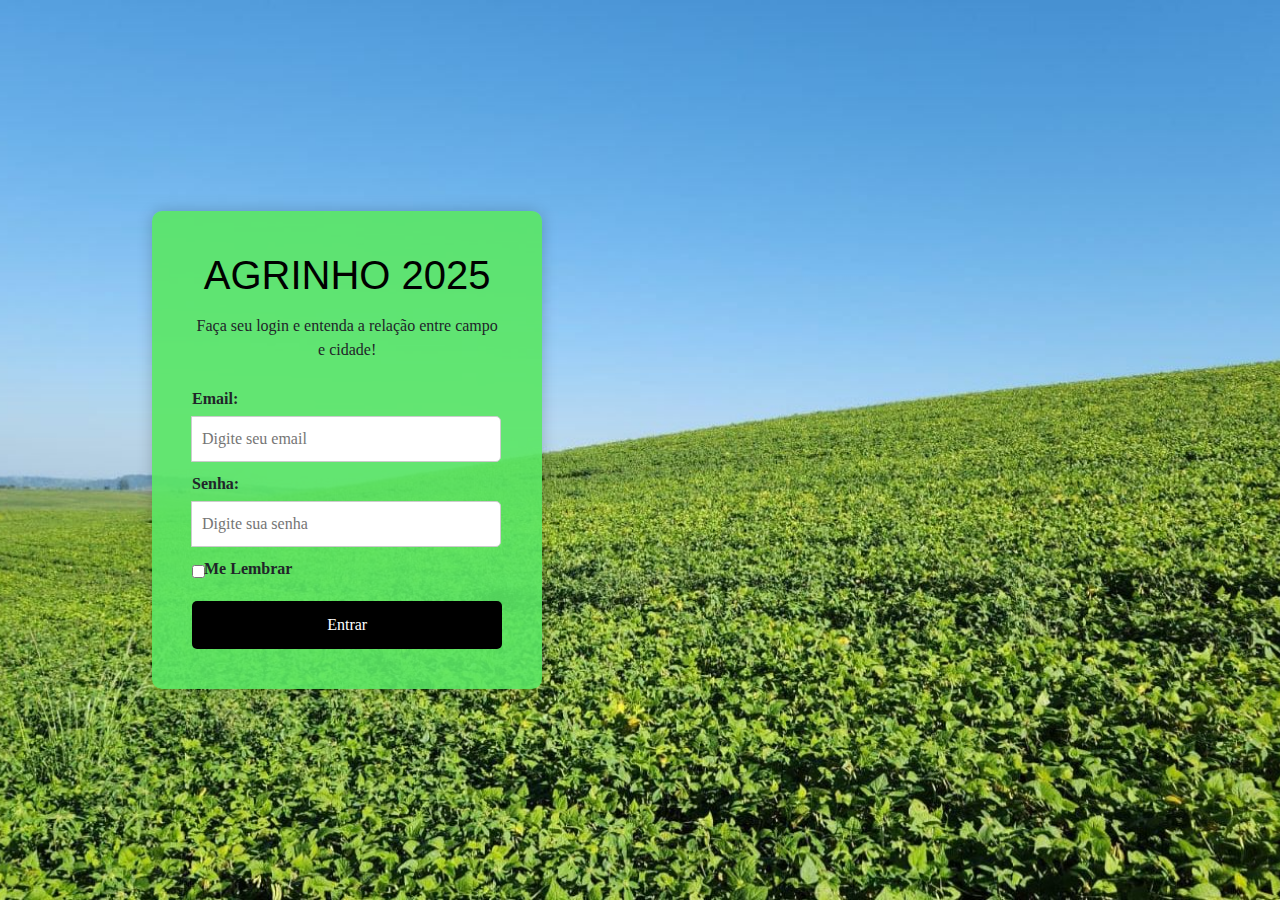
<file: index.html>
<!DOCTYPE html>
<html lang="pt-BR">
<head>
    <meta charset="UTF-8">
    <meta name="viewport" content="width=device-width, initial-scale=1.0">
    <title>AGRINHO - 2025</title>
    <link href="https://cdn.jsdelivr.net/npm/bootstrap@5.3.3/dist/css/bootstrap.min.css" rel="stylesheet" integrity="sha384-QWTKZyjpPEjISv5WaRU9OFeRpok6YctnYmDr5pNlyT2bRjXh0JMhjY6hW+ALEwIH" crossorigin="anonymous">
    <script src="https://cdn.jsdelivr.net/npm/bootstrap@5.3.3/dist/js/bootstrap.bundle.min.js" integrity="sha384-YvpcrYf0tY3lHB60NNkmXc5s9fDVZLESaAA55NDzOxhy9GkcIdslK1eN7N6jIeHz" crossorigin="anonymous"></script>

    <link rel="stylesheet" href="login.css">
</head>
<body>
    <div class="container">
        <div class="form-container">
            <h1>AGRINHO 2025 </h1>
            <p>Faça seu login e entenda a relação entre campo e cidade!</p>
            
            <div class="input-group">
                <label for="email">Email:</label>
                <input type="email" id="email" placeholder="Digite seu email">
            </div>
            <div class="input-group">
                <label for="senha">Senha:</label>
                <input type="password" id="senha" placeholder="Digite sua senha">
            </div>
        
            <div class="input-group">
                <input type="checkbox" id="lembrar">
                <label for="lembrar">Me Lembrar</label>
            </div>
            <a href="home.html">
                <button type="submit">Entrar</button>
            </a>
            
        </div>
        <!-- <div class="image-container">
            <img class="paisagem" src="foto01.jpeg" alt="paisagem">
        </div> -->
    </div>
</body>
</html>
</file>
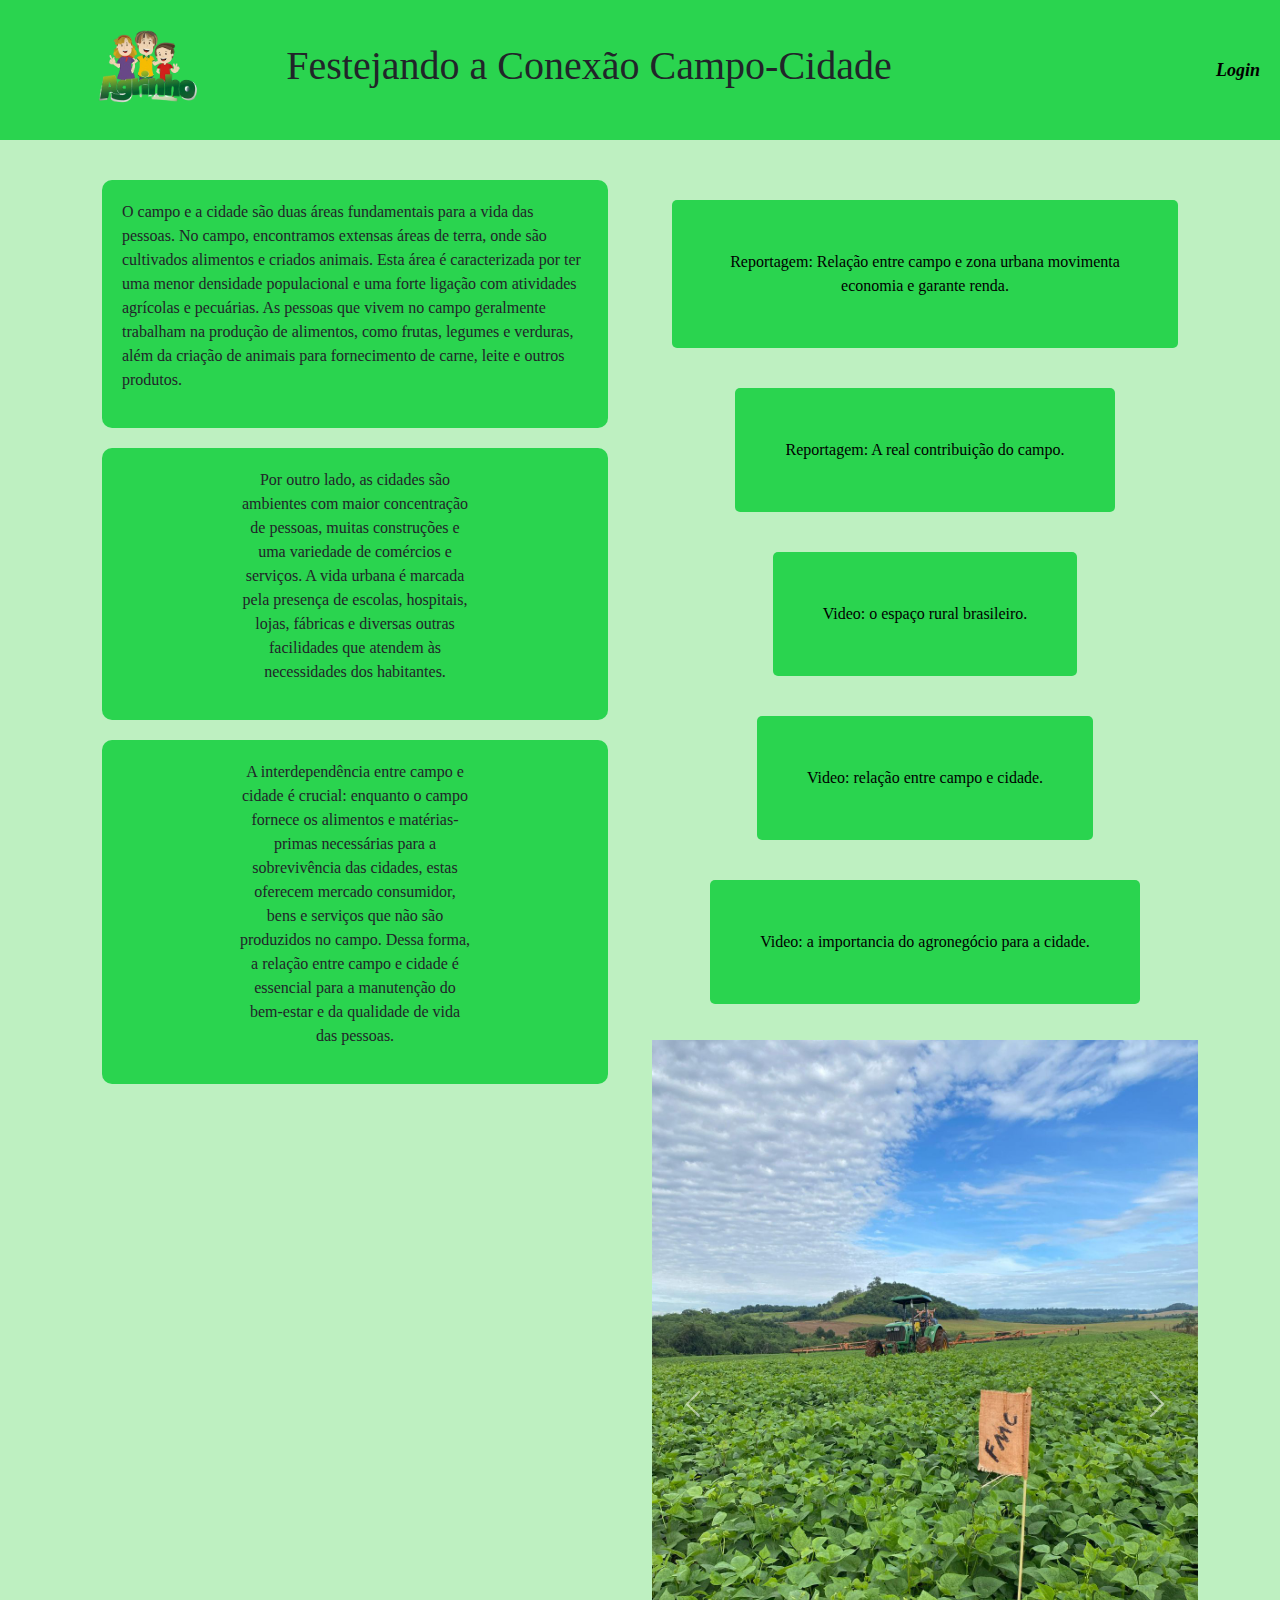
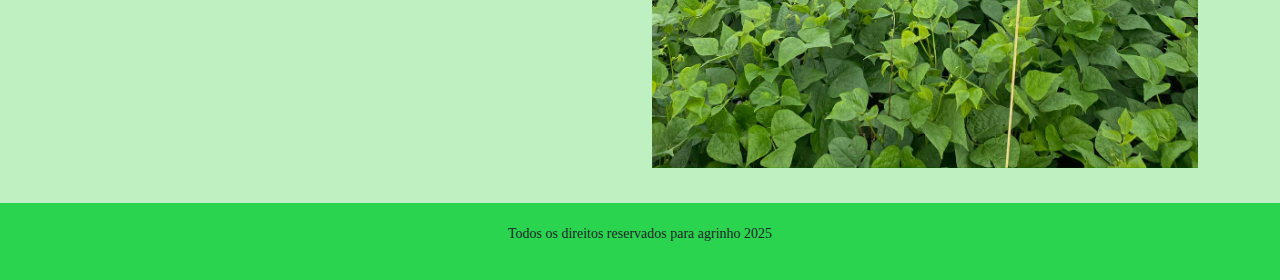
<file: home.html>
<!-- index.html -->
<!DOCTYPE html>
<html lang="pt-BR">
<head>
    <meta charset="UTF-8">
    <meta name="viewport" content="width=device-width, initial-scale=1.0">
    <title>AGRINHO-2025</title>
    <script src="https://cdn.jsdelivr.net/npm/bootstrap@5.3.3/dist/js/bootstrap.bundle.min.js" integrity="sha384-YvpcrYf0tY3lHB60NNkmXc5s9fDVZLESaAA55NDzOxhy9GkcIdslK1eN7N6jIeHz" crossorigin="anonymous"></script>
    <link href="https://cdn.jsdelivr.net/npm/bootstrap@5.3.3/dist/css/bootstrap.min.css" rel="stylesheet" integrity="sha384-QWTKZyjpPEjISv5WaRU9OFeRpok6YctnYmDr5pNlyT2bRjXh0JMhjY6hW+ALEwIH" crossorigin="anonymous">

    <link rel="stylesheet" href="home.css">
</head>
<body>
    <header>
        <div class="logo">
            <img src="agrinho.png" alt="logo Agrinho">
            <h1>Festejando a Conexão Campo-Cidade</h1>
        </div>
        <nav>
            <a href="index.html">Login</a>
        </nav>
    </header>
    
    <main>

        <div class="container text-center">
            <div class="row">
              <div class="col-12 col-md-6">
                <section class="info">
                    <div class="text-box">
                        <p>O campo e a cidade são duas áreas fundamentais para a vida das pessoas. No campo, encontramos extensas áreas de terra, onde são cultivados alimentos e criados animais. Esta área é caracterizada por ter uma menor densidade populacional e uma forte ligação com atividades agrícolas e pecuárias. As pessoas que vivem no campo geralmente trabalham na produção de alimentos, como frutas, legumes e verduras, além da criação de animais para fornecimento de carne, leite e outros produtos.

                        </p>
                    </div>
                </section>
                
                <section class="info">
                    <div class="col-12 col-md-6">
                        <p>Por outro lado, as cidades são ambientes com maior concentração de pessoas, muitas construções e uma variedade de comércios e serviços. A vida urbana é marcada pela presença de escolas, hospitais, lojas, fábricas e diversas outras facilidades que atendem às necessidades dos habitantes. 

                        </p>
                    </div>
                </section>
                
                <section class="info">
                   <div class="col-12 col-md-6">
                        <p>A interdependência entre campo e cidade é crucial: enquanto o campo fornece os alimentos e matérias-primas necessárias para a sobrevivência das cidades, estas oferecem mercado consumidor, bens e serviços que não são produzidos no campo. Dessa forma, a relação entre campo e cidade é essencial para a manutenção do bem-estar e da qualidade de vida das pessoas.

                        </p>
                    </div>
                </section>


              </div>
               <div class="col-12 col-md-6">
                <section class="links">
                    <a href="https://g1.globo.com/go/goias/especial-publicitario/senar-goias/noticia/relacao-entre-campo-e-zona-urbana-movimenta-economia-e-garante-renda.ghtml">Reportagem: Relação entre campo e zona urbana movimenta economia e garante renda.</a>
                    <a href="https://www.folhadelondrina.com.br/opiniao/a-real-contribuicao-do-campo-1002805.html?d=1">Reportagem: A real contribuição do campo.</a>
                    <a href="https://youtu.be/DQayIlyi5LU?si=B_Kf9FqEOpOXM4Q3">Video: o espaço rural brasileiro.</a>
                    <a href="https://youtu.be/Z8W6sH7W42o?si=bHsN-_HV7rTKlgvW">Video: relação entre campo e cidade.</a>
                    <a href="https://youtu.be/WUtrZGXTY9Q?si=_4AzRX5gYyoh45wB">Video: a importancia do agronegócio para a cidade.</a>
                </section>
                <!-- no lugar da div .image-below-links com a imagem -->
<div id="carouselAgrinho" class="carousel slide mt-3" data-bs-ride="carousel">
  <div class="carousel-inner">
    <div class="carousel-item active">
      <img src="img.home.jpg" class="d-block w-100" alt="Descrição imagem 1">
    </div>
    <div class="carousel-item">
      <img src="img2.jpg" class="d-block w-100" alt="Descrição imagem 2">
    </div>
    <div class="carousel-item">
      <img src="img3.jpg" class="d-block w-100" alt="Descrição imagem 3">
    </div>
    <div class="carousel-item">
      <img src="img4.jpg" class="d-block w-100" alt="Descrição imagem 4">
    </div>
    <div class="carousel-item">
      <img src="img5.jpg" class="d-block w-100" alt="Descrição imagem 5">
    </div>
  </div>
  <button class="carousel-control-prev" type="button" data-bs-target="#carouselAgrinho" data-bs-slide="prev">
    <span class="carousel-control-prev-icon" aria-hidden="true"></span>
    <span class="visually-hidden">Anterior</span>
  </button>
  <button class="carousel-control-next" type="button" data-bs-target="#carouselAgrinho" data-bs-slide="next">
    <span class="carousel-control-next-icon" aria-hidden="true"></span>
    <span class="visually-hidden">Próximo</span>
  </button>
</div>

</div>
              </div>
            </div>
        </div>
        
        
        
    </main>
    
    <footer>
        <p>
             Todos os direitos reservados para agrinho 2025
            </p>
    </footer>
</body>
</html>
</file>
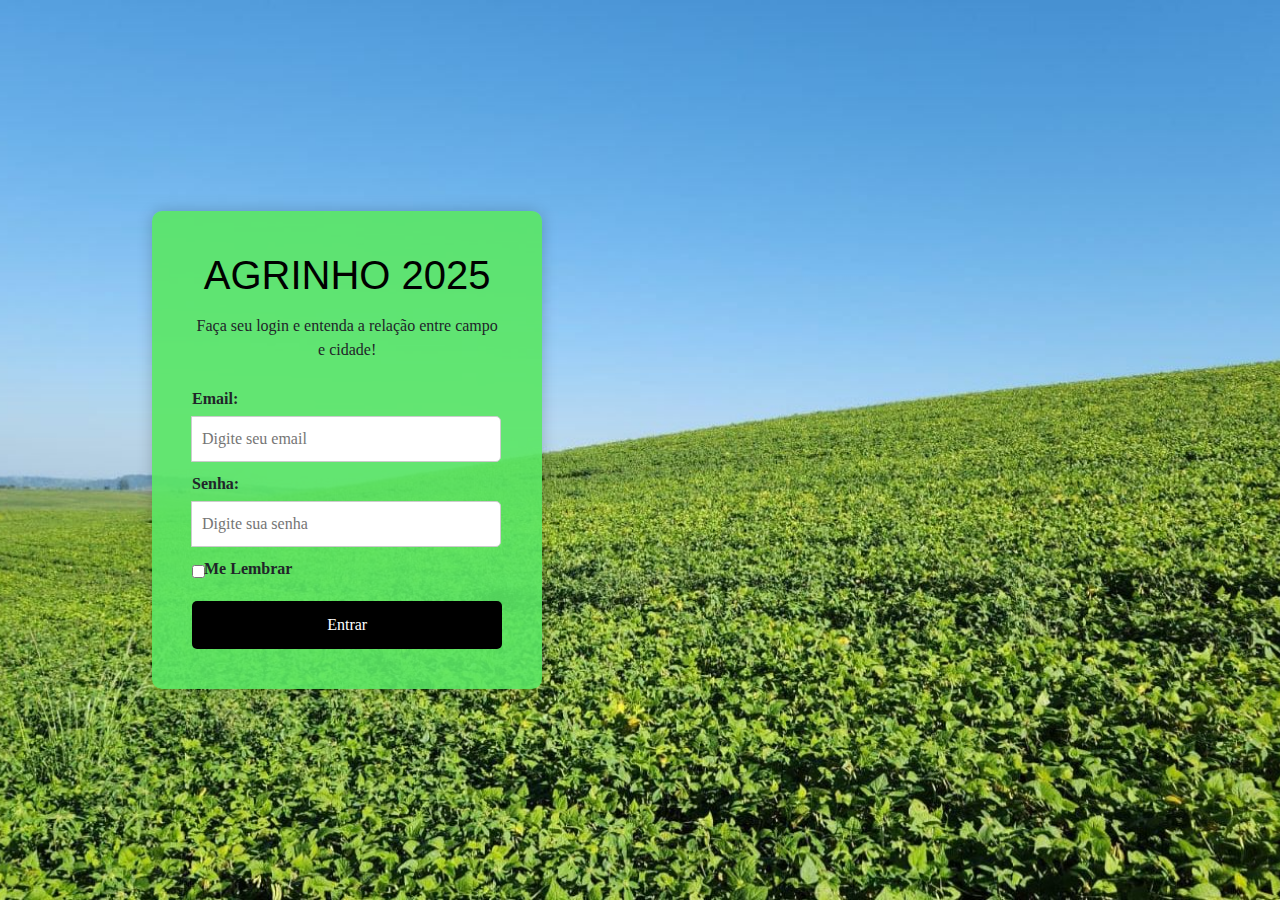
<file: login.html>
<!DOCTYPE html>
<html lang="pt-BR">
<head>
    <meta charset="UTF-8">
    <meta name="viewport" content="width=device-width, initial-scale=1.0">
    <title>Woman Body - Login</title>
    <link href="https://cdn.jsdelivr.net/npm/bootstrap@5.3.3/dist/css/bootstrap.min.css" rel="stylesheet" integrity="sha384-QWTKZyjpPEjISv5WaRU9OFeRpok6YctnYmDr5pNlyT2bRjXh0JMhjY6hW+ALEwIH" crossorigin="anonymous">
    <script src="https://cdn.jsdelivr.net/npm/bootstrap@5.3.3/dist/js/bootstrap.bundle.min.js" integrity="sha384-YvpcrYf0tY3lHB60NNkmXc5s9fDVZLESaAA55NDzOxhy9GkcIdslK1eN7N6jIeHz" crossorigin="anonymous"></script>

    <link rel="stylesheet" href="login.css">
</head>
<body>
    <div class="container">
        <div class="form-container">
            <h1>AGRINHO 2025 </h1>
            <p>Faça seu login e entenda a relação entre campo e cidade!</p>
            
            <div class="input-group">
                <label for="email">Email:</label>
                <input type="email" id="email" placeholder="Digite seu email">
            </div>
            <div class="input-group">
                <label for="senha">Senha:</label>
                <input type="password" id="senha" placeholder="Digite sua senha">
            </div>
        
            <div class="input-group">
                <input type="checkbox" id="lembrar">
                <label for="lembrar">Me Lembrar</label>
            </div>
            <a href="home.html">
                <button type="submit">Entrar</button>
            </a>
            
        </div>
        <!-- <div class="image-container">
            <img class="paisagem" src="foto01.jpeg" alt="paisagem">
        </div> -->
    </div>
</body>
</html>
</file>
<file: login.css>
* {
    margin: 0;
    padding: 0;
    box-sizing: border-box;
    font-family: 'Georgia', serif;
}

body {
    background-image: url('paisagem.login.jpg');
    background-repeat: no-repeat;
    background-attachment: fixed;
    background-size: cover;
    background-position: center center;
    display: flex;
    justify-content: center;
    align-items: center;
    height: 100vh;
}

.container {
    display: flex;
    align-items: center;
    justify-content: space-between;
    width: 90%;
    max-width: 1000px;
    gap: 20px;
}

.form-container {
    background: rgba(90, 231, 100, 0.9);
    padding: 40px;
    border-radius: 10px;
    width: 40%;
    box-shadow: 0 0 15px rgba(0,0,0,0.2);
}

.form-container h1 {
    font-family: 'Cursive', sans-serif;
    color: black;
    text-align: center;
    margin-bottom: 15px;
}

.form-container p {
    text-align: center;
    font-size: 16px;
    margin-bottom: 25px;
}

.form-container a {
    color: red;
    text-decoration: none;
}

.input-group {
    margin-top: 10px;
}

label {
    display: block;
    margin-bottom: 5px;
    font-weight: bold;
}

input {
    width: 100%;
    padding: 10px;
    border: 1px solid #ccc;
    border-radius: 5px;
}

.input-group input[type="checkbox"] {
    width: auto;
}

button {
    width: 100%;
    padding: 12px;
    background-color: black;
    color: white;
    border: none;
    border-radius: 5px;
    cursor: pointer;
    margin-top: 15px;
    font-size: 1rem;
    transition: background-color 0.3s ease;
}

button:hover {
    background-color: #333;
}

.image-container {
    width: 55%;
    display: flex;
    justify-content: center;
}

.image-container img {
    max-width: 100%;
    height: auto;
    border-radius: 10px;
}

@media (max-width: 768px) {
    .container {
        flex-direction: column;
        align-items: center;
        text-align: center;
        gap: 30px;
    }
    .form-container {
        width: 90%;
        padding: 30px 20px;
    }
    .image-container {
        width: 90%;
        margin-top: 0;
    }
}

@media (max-width: 480px) {
    .container {
        padding: 20px;
    }
    .form-container h1 {
        font-size: 1.6rem;
    }
    .form-container p {
        font-size: 1rem;
        margin-bottom: 20px;
    }
    button {
        font-size: 1rem;
        padding: 12px 0;
    }
}
</file>
<file: home.css>
body {
    background-color: rgb(190, 240, 193);
    font-family: 'Georgia', serif;
    margin: 0;
    padding: 0;
    text-align: center;
}
header {
    display: flex;
    justify-content: space-between;
    align-items: center;
    padding: 20px;
    background-color:  #2ad44f;
}
.logo {
    display: flex;
    align-items: center;
}
.logo img {
    height: 100px;
    margin-right: 10px;
}
nav a {
    font-size: 18px;
    text-decoration: none;
    color: black;
    font-style: italic;
    font-weight: bold;
}
main {
    display: flex;
    flex-direction: column;
    align-items: center;
    padding: 20px;
    
}
.info {
    display: flex;
    align-items: center;
    justify-content: center;
    background-color:  #2ad44f;
    border-radius: 10px;
    margin: 20px;
    padding: 20px;
    max-width: 800px;
    transition: all 0.8s ease;
}

.info:hover{
    transform: scale(1.1);
}

.info img {
    max-width: 150px;
    margin-right: 20px;
}
.text-box {
    text-align: left;
}
.links {
    display: flex;
    flex-direction: column;
    align-items: center;
    margin-top: 20px;
}

.links a {
    background-color: #2ad44f;
    padding: 20px;
    padding: 50px;
    border-radius: 5px;
    margin: 20px;
    text-decoration: none;
    color: black;
    transition: all 0.5s ease;
}

.links a:hover {
    transform: scale(1.1);
    color: aliceblue;
}

footer {
    background-color: #2ad44f;
    padding: 20px;
    margin-top: 15px;
    font-size: 14px;
}
</file>
